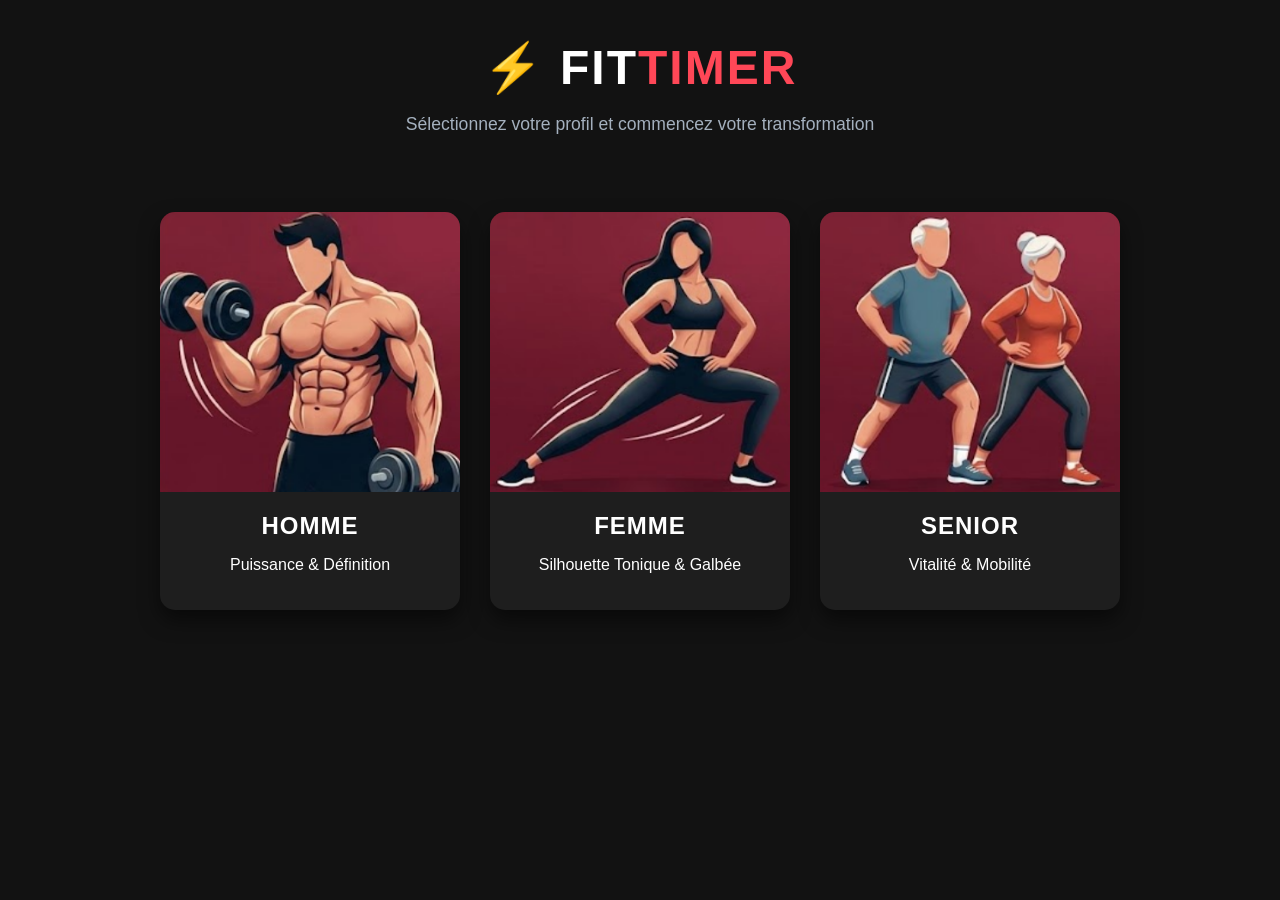
<file: index.html>
<!DOCTYPE html>
<html lang="fr">
<head>
    <meta charset="UTF-8">
    <meta name="viewport" content="width=device-width, initial-scale=1.0">
    <title>⚡ FitTimer - Entraînement Rapide</title>
    <link rel="stylesheet" href="style.css">
</head>
<body>

    <header id="site-header">
        <h1>⚡ FIT<span>TIMER</span></h1>
        <p>Sélectionnez votre profil et commencez votre transformation</p>
    </header>

    <main class="welcome-container" id="profile-selection">
        <div class="card" onclick="selectProfile('homme')">
            <div class="card-image homme-anim"></div>
            <div class="card-content">
                <h2>HOMME</h2>
                <p>Puissance & Définition</p>
            </div>
        </div>

        <div class="card" onclick="selectProfile('femme')">
            <div class="card-image femme-anim"></div>
            <div class="card-content">
                <h2>FEMME</h2>
                <p>Silhouette Tonique & Galbée</p>
            </div>
        </div>

        <div class="card" onclick="selectProfile('senior')">
            <div class="card-image senior-anim"></div>
            <div class="card-content">
                <h2>SENIOR</h2>
                <p>Vitalité & Mobilité</p>
            </div>
        </div>
    </main>

    <section id="duration-selection" class="hidden">
        <button class="back-btn" onclick="resetToHome()">⬅ Retour</button>
        <h2>Choisissez la durée de votre séance</h2>
        <div class="duration-buttons">
            <button onclick="selectDuration(5)">5 Minutes</button>
            <button onclick="selectDuration(10)">10 Minutes</button>
            <button onclick="selectDuration(15)">15 Minutes</button>
        </div>
        
        <div class="preview-section">
            <h3>Aperçu de votre séance</h3>
            <div id="exercises-preview-list" class="preview-grid"></div>
        </div>
    </section>

    <section id="workout-session" class="hidden">
        <button class="quit-btn" onclick="confirmQuit()">✖ Quitter l'entraînement</button>
        
        <h2 id="current-exercise-name">Exercice</h2>
        
        <div class="exercise-animation-container">
            <div id="exercise-visual" class="animation-placeholder"></div>
        </div>

        <div class="timers-container">
            <div class="timer-box">
                <span class="timer-label">Exercice en cours</span>
                <div id="exercise-timer" class="timer-display">00:00</div>
            </div>
            <div class="timer-box-total">
                <span class="timer-label">Temps total restant</span>
                <div id="total-timer" class="timer-display-total">00:00</div>
            </div>
        </div>
        
        <button id="start-btn" onclick="startWorkout()">DÉBUTER</button>
    </section>

    <script src="script.js"></script>
</body>
</html>
</file>
<file: style.css>
:root {
    --bg-color: #121212;
    --card-bg: #1e1e1e;
    --accent-color: #ff4757;
    --text-color: #ffffff;
    --text-secondary: #a4b0be;
}

/* Base du site */
html, body {
    background-color: var(--bg-color) !important;
    color: var(--text-color) !important;
    margin: 0;
    padding: 0;
    font-family: 'Segoe UI', Tahoma, Geneva, Verdana, sans-serif;
    text-align: center;
}

header {
    padding: 40px 20px;
}

header h1 {
    font-size: 3rem;
    margin: 0;
    letter-spacing: 2px;
}

header h1 span {
    color: var(--accent-color);
}

header p {
    color: var(--text-secondary);
    font-size: 1.1rem;
}

/* Grille des profils d'accueil */
.welcome-container {
    display: flex;
    justify-content: center;
    gap: 30px;
    flex-wrap: wrap;
    padding: 20px;
    max-width: 1200px;
    margin: 0 auto;
}

/* Style des Cartes de profil */
.card {
    background-color: var(--card-bg);
    border-radius: 15px;
    overflow: hidden;
    width: 300px;
    cursor: pointer;
    transition: transform 0.3s ease, box-shadow 0.3s ease;
    box-shadow: 0 10px 20px rgba(0,0,0,0.5);
}

.card:hover {
    transform: translateY(-10px);
    box-shadow: 0 15px 30px rgba(255, 71, 87, 0.3);
}

/* Configuration pour charger TES images locales de GitHub */
.card-image {
    height: 280px;
    background-color: #1a0507;
    position: relative;
    overflow: hidden;
    display: flex;
    align-items: center;
    justify-content: center;
}

.homme-anim {
    background-image: url('homme.png');
    background-size: cover;
    background-position: center;
}

.femme-anim {
    background-image: url('femme.png');
    background-size: cover;
    background-position: center;
}

.senior-anim {
    background-image: url('senior.png');
    background-size: cover;
    background-position: center;
}

.card-content {
    padding: 20px;
}

.card-content h2 {
    margin: 0 0 10px 0;
    letter-spacing: 1px;
}

/* Navigation et Boutons */
.hidden {
    display: none !important;
}

.back-btn, .quit-btn {
    background: #2f3542;
    color: white;
    border: 1px solid #57606f;
    padding: 12px 24px;
    border-radius: 25px;
    cursor: pointer;
    margin-bottom: 20px;
    font-weight: bold;
}
.quit-btn { background: #ff4757; border: none; }

.duration-buttons button, #start-btn {
    background-color: var(--accent-color);
    color: white;
    border: none;
    padding: 15px 40px;
    font-size: 1.2rem;
    font-weight: bold;
    border-radius: 30px;
    margin: 10px;
    cursor: pointer;
    transition: transform 0.2s;
}

.duration-buttons button:hover, #start-btn:hover {
    transform: scale(1.05);
}

/* Section d'aperçu des exercices */
.preview-section {
    margin-top: 40px;
    border-top: 1px solid #2f3542;
    padding-top: 20px;
}

.preview-grid {
    display: flex;
    justify-content: center;
    gap: 20px;
    flex-wrap: wrap;
    margin: 30px auto;
    max-width: 900px;
}

.preview-item {
    background: var(--card-bg);
    padding: 15px;
    border-radius: 12px;
    width: 120px;
    text-align: center;
    box-shadow: 0 4px 10px rgba(0,0,0,0.3);
}

.preview-icon {
    width: 55px;
    height: 55px;
    object-fit: contain;
    filter: invert(1); /* Rend les icônes blanches pour le fond sombre */
    margin-bottom: 10px;
}

.preview-info strong {
    display: block;
    font-size: 0.85rem;
    color: #ffffff;
}

.preview-info span {
    font-size: 0.8rem;
    color: var(--accent-color);
    font-weight: bold;
}

/* Chronomètres et animations d'entraînement */
.timers-container {
    display: flex;
    justify-content: center;
    gap: 50px;
    margin: 30px 0;
}

.timer-box { font-size: 3rem; font-weight: bold; }
.timer-box-total { font-size: 2rem; color: var(--text-secondary); }
.timer-label { display: block; font-size: 1rem; text-transform: uppercase; color: var(--text-secondary); }

.exercise-animation-container {
    width: 180px;
    height: 180px;
    margin: 20px auto;
    background: var(--card-bg);
    border-radius: 50%;
    display: flex;
    align-items: center;
    justify-content: center;
    border: 3px solid var(--accent-color);
    box-shadow: 0 0 20px rgba(255, 71, 87, 0.3);
}

.animation-placeholder {
    width: 60px;
    height: 60px;
    background: white;
    border-radius: 50%;
}

/* Effets visuels des pulsations pendant l'effort */
.pushup-anim { animation: moveUpAndDown 1.8s infinite ease-in-out; background: #1e90ff; }
.squat-anim { animation: moveUpAndDown 1.4s infinite ease-in-out; background: #2ed573; }
.plank-anim { animation: pulseGlow 2s infinite; background: #7158e2; }
.rest-anim { animation: pulseGlow 1.2s infinite; background: #ffb142; }

@keyframes moveUpAndDown {
    0%, 100% { transform: translateY(0) scale(1); }
    50% { transform: translateY(20px) scale(0.8); }
}

@keyframes pulseGlow {
    0% { transform: scale(0.9); opacity: 0.6; }
    50% { transform: scale(1.1); opacity: 1; }
}
</file>
